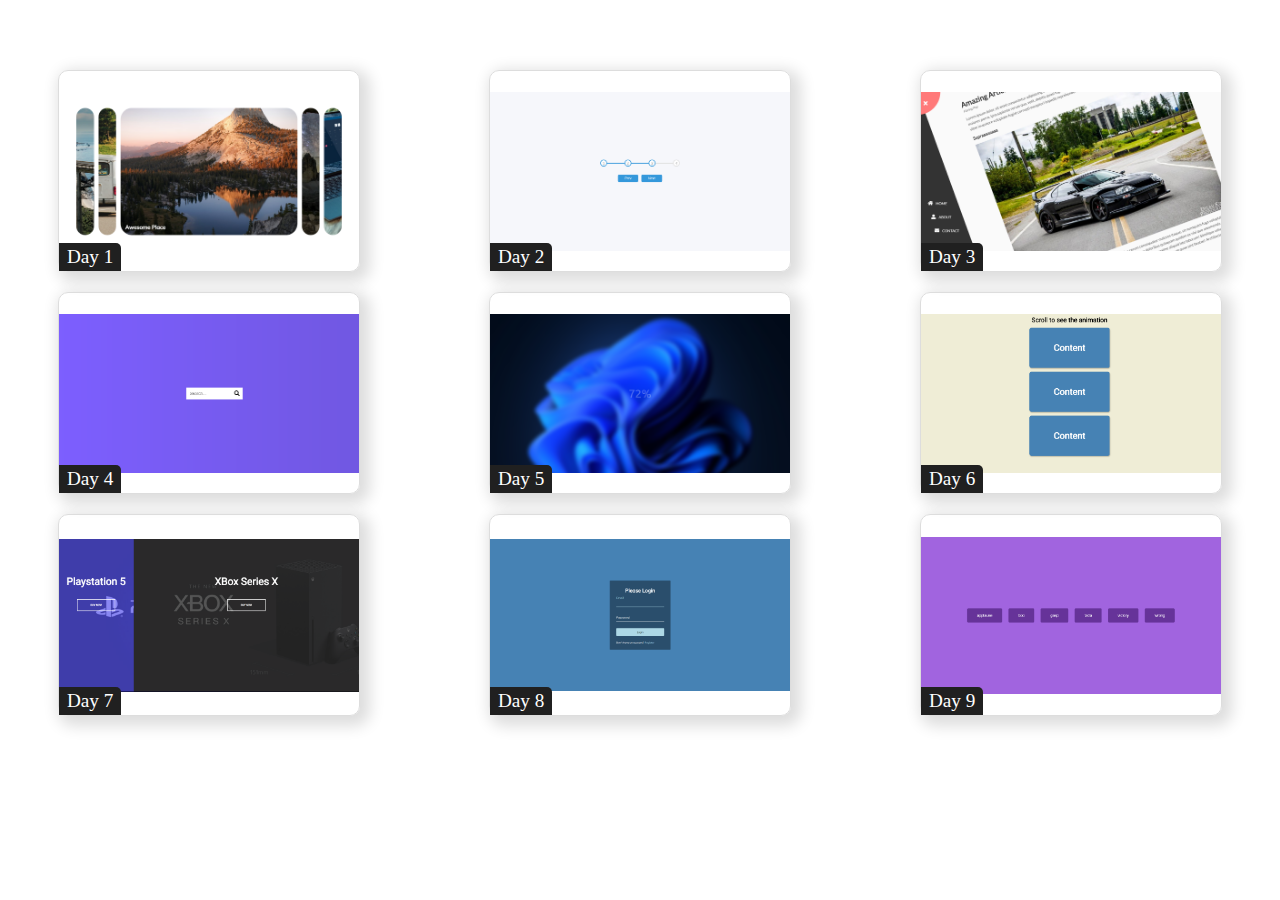
<file: index.html>
<!DOCTYPE html>
<html lang="en">

<head>
    <meta charset="UTF-8">
    <meta http-equiv="X-UA-Compatible" content="IE=edge">
    <meta name="viewport" content="width=device-width, initial-scale=1.0">
    <title>50 Projects 50 Days</title>
    <style>
        .container {
            margin: 50px;
            display: flex;
            flex-wrap: wrap;
            flex-direction: row;
            justify-content: space-between;
        }

        .card {
            margin-top: 20px;
            border: 1px solid #dddddd;
            border-radius: 10px;
            box-shadow: 5px 5px 15px 5px #dddddd;
            width: 300px;
            height: 200px;


            background-size: contain;
            background-position: center;
            background-repeat: no-repeat;
            object-fit: cover;
        }

        .card:hover {
            cursor: pointer;
            transition: 300ms ease-in-out;
            box-shadow: 5px 5px 15px 5px #6d6d6d;
        }

        a {
            color: #000;
            font-size: larger;
            text-decoration: none;
            position: relative;
        }
        a span{
            position: absolute;
            bottom: 0;
            left: 0;
            background-color: #202020;
            border-top-right-radius: 5px;
            color: #fff;
            padding: 3px 8px;
        }
    </style>
</head>

<body>
    <div class="container">
      
        <a class="card" style="background-image: url('./-boilerplate-/project-images/expanding-cards.png');" href="./expanding-cards/index.html" target="_blank"><span>Day 1</span></a>
        <a class="card" style="background-image: url('./-boilerplate-/project-images/progress-steps.png');" href="./progress-steps/index.html" target="_blank"><span>Day 2</span></a>
        <a class="card" style="background-image: url('./-boilerplate-/project-images/rotating-navigation.png');" href="./rotating-navigation/index.html" target="_blank"><span>Day 3</span></a>
        <a class="card" style="background-image: url('./-boilerplate-/project-images/hidden-search-widget.png');" href="./hidden-search-widget/index.html" target="_blank"><span>Day 4</span></a>
        <a class="card" style="background-image: url('./-boilerplate-/project-images/blurry-loading.png');" href="./blurry-loading/index.html" target="_blank"><span>Day 5</span></a>
        <a class="card" style="background-image: url('./-boilerplate-/project-images/scroll-animation.png');" href="./scroll-animation/index.html" target="_blank"><span>Day 6</span></a>
        <a class="card" style="background-image: url('./-boilerplate-/project-images/split-landing-page.png');" href="./split-landing-page/index.html" target="_blank"><span>Day 7</span></a>
        <a class="card" style="background-image: url('./-boilerplate-/project-images/form-wave-animation.png');" href="./form-wave-animation/index.html" target="_blank"><span>Day 8</span></a>
        <a class="card" style="background-image: url('./-boilerplate-/project-images/sound-board.png');" href="./sound-board/index.html" target="_blank"><span>Day 9</span></a>
    
    </div>
</body>

</html>
</file>
